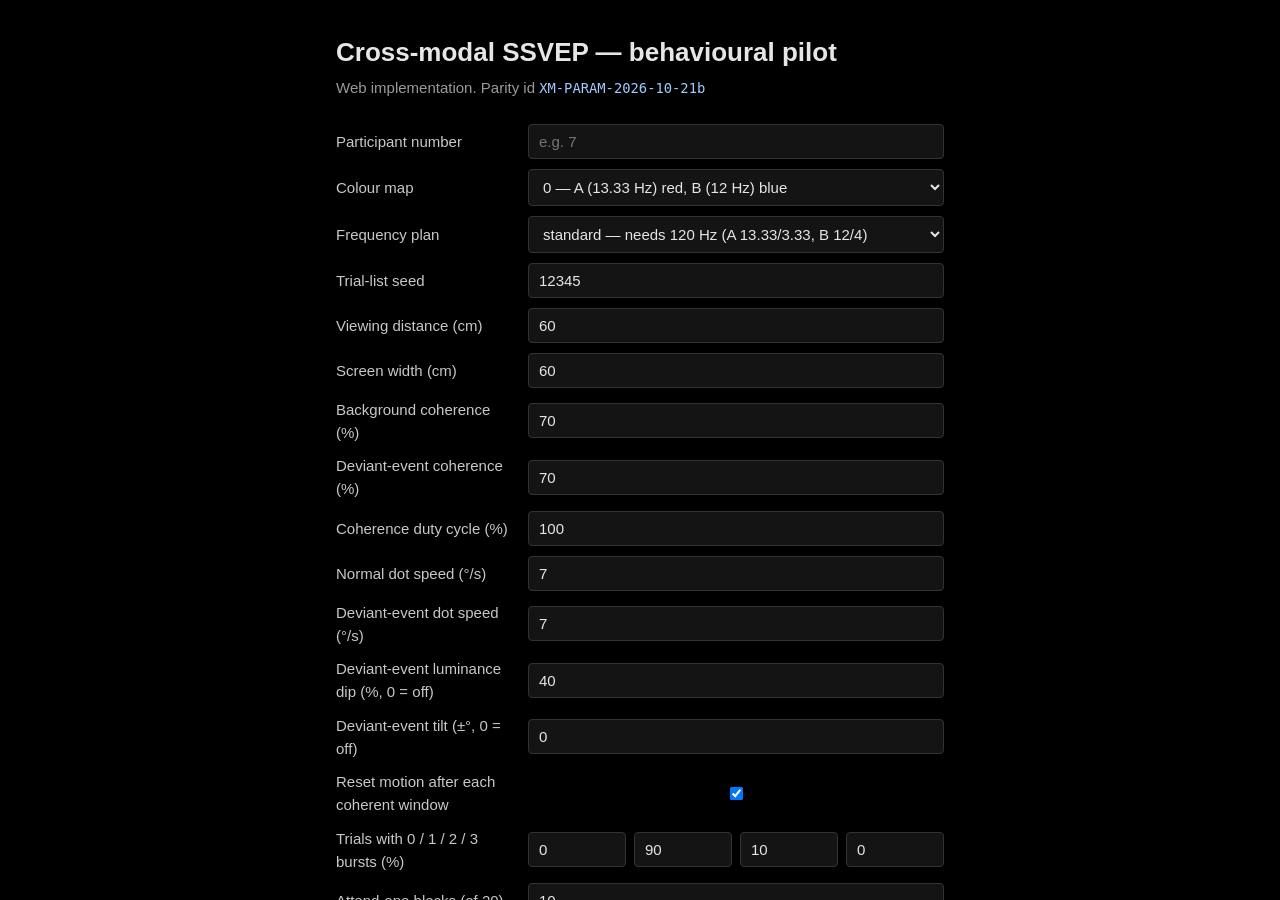
<file: index.html>
<!doctype html>
<html lang="en">
<head>
<meta charset="utf-8">
<meta name="viewport" content="width=device-width, initial-scale=1">
<title>Cross-modal SSVEP</title>
<link rel="stylesheet" href="css/style.css">
</head>
<body>

<!-- setup form (replaced by the canvas once the session starts) -->
<div id="setup">
  <div class="sheet">
    <h1>Cross-modal SSVEP &mdash; behavioural pilot</h1>
    <p class="sub">Web implementation. Parity id <code id="cfgParity"></code></p>

    <div class="row">
      <label for="participant">Participant number</label>
      <input id="participant" type="number" min="0" autocomplete="off" placeholder="e.g. 7">
    </div>
    <div class="row">
      <label for="colorMap">Colour map</label>
      <select id="colorMap">
        <option value="0">0 &mdash; A (13.33 Hz) red, B (12 Hz) blue</option>
        <option value="1">1 &mdash; A (13.33 Hz) blue, B (12 Hz) red</option>
      </select>
    </div>
    <div class="row">
      <label for="plan">Frequency plan</label>
      <select id="plan">
        <option value="standard">standard &mdash; needs 120 Hz (A 13.33/3.33, B 12/4)</option>
        <option value="fallback60">fallback60 &mdash; 60 Hz only (A 10/3.33, B 12/4)</option>
      </select>
    </div>
    <div class="row">
      <label for="seed">Trial-list seed</label>
      <input id="seed" type="number" value="12345" autocomplete="off">
    </div>
    <div class="row">
      <label for="distCm">Viewing distance (cm)</label>
      <input id="distCm" type="number" step="0.5">
    </div>
    <div class="row">
      <label for="widthCm">Screen width (cm)</label>
      <input id="widthCm" type="number" step="0.5">
    </div>
    <div class="row">
      <label for="cohBgPct">Background coherence (%)</label>
      <input id="cohBgPct" type="number" min="0" max="100" step="any" autocomplete="off">
    </div>
    <div class="row">
      <label for="cohTgtPct">Deviant-event coherence (%)</label>
      <input id="cohTgtPct" type="number" min="0" max="100" step="any" autocomplete="off">
    </div>
    <div class="row">
      <label for="dutyPct">Coherence duty cycle (%)</label>
      <input id="dutyPct" type="number" min="0" max="100" step="any" autocomplete="off">
    </div>
    <div class="row">
      <label for="speedDegS">Normal dot speed (&deg;/s)</label>
      <input id="speedDegS" type="number" min="0" max="40" step="any" autocomplete="off">
    </div>
    <div class="row">
      <label for="burstSpeedDegS">Deviant-event dot speed (&deg;/s)</label>
      <input id="burstSpeedDegS" type="number" min="0" max="40" step="any" autocomplete="off">
    </div>
    <div class="row">
      <label for="lumDipPct">Deviant-event luminance dip (%, 0 = off)</label>
      <input id="lumDipPct" type="number" min="0" max="100" step="any" autocomplete="off">
    </div>
    <div class="row">
      <label for="tiltDeg">Deviant-event tilt (&plusmn;&deg;, 0 = off)</label>
      <input id="tiltDeg" type="number" min="0" max="90" step="any" autocomplete="off">
    </div>
    <div class="row">
      <label for="resetMotion">Reset motion after each coherent window</label>
      <input id="resetMotion" type="checkbox">
    </div>
    <div class="row">
      <label for="burstPct0">Trials with 0 / 1 / 2 / 3 bursts (%)</label>
      <span class="quad">
        <input id="burstPct0" type="number" min="0" max="100" step="any" autocomplete="off" aria-label="% of trials with 0 bursts">
        <input id="burstPct1" type="number" min="0" max="100" step="any" autocomplete="off" aria-label="% of trials with 1 burst">
        <input id="burstPct2" type="number" min="0" max="100" step="any" autocomplete="off" aria-label="% of trials with 2 bursts">
        <input id="burstPct3" type="number" min="0" max="100" step="any" autocomplete="off" aria-label="% of trials with 3 bursts">
      </span>
    </div>
    <div class="row">
      <label for="nOneBlocks">Attend-one blocks (of 20)</label>
      <input id="nOneBlocks" type="number" min="0" max="20" step="1" autocomplete="off">
    </div>
    <div class="row">
      <label for="soundOnPct">Sound-on trials in attend-both blocks (%)</label>
      <input id="soundOnPct" type="number" min="0" max="100" step="any" autocomplete="off">
    </div>

    <p class="note">
      Colour map and seed fill in from the participant number (map = number mod&nbsp;2,
      seed = 100000 + number); override only deliberately. Measure the visible screen width
      and the eye-to-screen distance &mdash; every size in degrees depends on them.
      <strong>The display must be set to 120&nbsp;Hz</strong>; the session refuses to start
      if the measured refresh cannot carry the chosen frequency plan.
    </p>
    <p class="note">
      Coherence: % of each colour's dots moving together during a background pulse. Duty cycle:
      % of each pulse period that is coherent; 100&nbsp;= continuous. Normal speed applies to every
      dot except the coherent dots of a deviant event. Defaults 50&nbsp;% / 50&nbsp;% /
      5&nbsp;&deg;/s (DESIGN_LOG.md, DECISIONS 28&ndash;29).
    </p>
    <p class="note">
      Deviant event (target pulse, DECISION 38): four independent layers, all applied together
      on the same event. Coherence (not below the background) and dot speed (0&ndash;40&nbsp;&deg;/s)
      of its coherent dots &mdash; set them equal to the background values and the event is not
      distinguishable by motion; luminance dip of that colour's dots (linear-light %, 0&nbsp;= off);
      tilt of its coherent direction by &plusmn;the angle, random sign per event (0&nbsp;= off). At
      least one layer must differ from the background. Defaults 95&nbsp;%, 5&nbsp;&deg;/s, 0, 0.
      Reset motion (default off, DECISION 33): at the end of every coherent window the coherent
      dots jump back by the distance they swept.
    </p>
    <p class="note">
      Blocks (DECISION 35): 20 blocks of 20 trials in random order. Attend-one blocks have only red-
      and blue-cue trials (half each) and never any sound; attend-both blocks have only the
      red-and-blue cue, with sound on the set % of trials, split evenly between sound matched to
      the red and to the blue array. Bursts per trial (DECISION 34): the four % must add up to 100;
      defaults 0 / 90 / 10 / 0; all bursts of a trial are in one colour, the cued one in
      attend-one blocks (DECISION 37). Sound plays only while the dots are on screen.
      All of these are saved with the data.
    </p>

    <ul class="facts">
      <li>Design: <span id="cfgTrials"></span></li>
      <li>Red and blue dot arrays, one aperture; flicker 13.33 / 12 Hz, coherence pulses 3.33 / 4 Hz</li>
      <li>Task: press SPACE for deviant events in the cued colour(s)</li>
    </ul>

    <p class="warn">
      Contains flickering visual patterns and sound. Do not run with anyone who has
      epilepsy, a seizure history, or photosensitivity. Set system volume before starting.
    </p>

    <p class="err" id="formErr"></p>
    <p><button id="startBtn">Start session</button></p>
    <p class="hint">
      <kbd>Esc</kbd> aborts at any time and still saves the trials completed so far.
      &middot; <a href="verify/verify.html">run the parity verifier</a>
    </p>
  </div>
</div>

<canvas id="stage" style="display:none"></canvas>
<div id="overlay" style="display:none"></div>

<script src="js/config.js?v=2026-10-21b"></script>
<script src="js/rng.js?v=2026-10-21b"></script>
<script src="js/design.js?v=2026-10-21b"></script>
<script src="js/stim.js?v=2026-10-21b"></script>
<script src="js/data.js?v=2026-10-21b"></script>
<script src="js/main.js?v=2026-10-21b"></script>
</body>
</html>
</file>
<file: css/style.css>
/* Cross-modal SSVEP -- web implementation styling.
 * Deliberately plain: the only thing that matters visually is that the
 * stimulus canvas is pure background colour with nothing else on it. */

* { box-sizing: border-box; }

html, body {
  margin: 0;
  padding: 0;
  background: #000;
  color: #e6e6e6;
  font-family: Helvetica, Arial, sans-serif;
  overflow: hidden;
}

#stage {
  display: block;
  position: fixed;
  inset: 0;
  background: #000;
}

#overlay {
  position: fixed;
  inset: 0;
  display: none;
  align-items: center;
  justify-content: center;
  background: #000;
  z-index: 10;
}

#setup {
  position: fixed;
  inset: 0;
  display: flex;
  align-items: flex-start;
  justify-content: center;
  overflow-y: auto;
  padding: 32px 16px;
}

.sheet {
  max-width: 640px;
  width: 100%;
  text-align: center;
  line-height: 1.55;
  font-size: 18px;
  padding: 0 16px;
}

#setup .sheet { text-align: left; }

h1 { font-size: 26px; font-weight: 600; margin: 0 0 4px; }
h2 { font-size: 24px; font-weight: 600; margin: 0 0 18px; }
p  { margin: 0 0 14px; }

.sub  { color: #9a9a9a; font-size: 15px; margin-bottom: 24px; }
.hint { color: #8a8a8a; font-size: 15px; margin-top: 26px; }
.note { color: #9a9a9a; font-size: 15px; }
.err  { color: #e06c6c; min-height: 1.2em; }
.warn {
  color: #e8c37a;
  font-size: 15px;
  border-left: 3px solid #6b5520;
  padding-left: 12px;
}

.quote { font-size: 22px; margin: 20px 0; }
.keys  { font-size: 40px; letter-spacing: 10px; margin: 18px 0 6px; }

.row { display: flex; align-items: center; gap: 12px; margin-bottom: 10px; }
.row label { flex: 0 0 180px; font-size: 15px; color: #c8c8c8; }
.row input, .row select {
  flex: 1 1 auto;
  background: #141414;
  color: #e6e6e6;
  border: 1px solid #333;
  border-radius: 4px;
  padding: 8px 10px;
  font-size: 15px;
  font-family: inherit;
}

.row .quad { flex: 1 1 auto; display: flex; gap: 8px; min-width: 0; }
.row .quad input { flex: 1 1 0; min-width: 0; }

.facts { color: #9a9a9a; font-size: 15px; padding-left: 20px; }
.facts li { margin-bottom: 4px; }

button {
  background: #1f6feb;
  color: #fff;
  border: 0;
  border-radius: 5px;
  padding: 11px 22px;
  font-size: 16px;
  font-family: inherit;
  cursor: pointer;
}
button:hover { background: #2d7ff9; }

kbd {
  background: #1c1c1c;
  border: 1px solid #3a3a3a;
  border-bottom-width: 2px;
  border-radius: 4px;
  padding: 1px 6px;
  font-family: inherit;
  font-size: 0.9em;
}

code { color: #9ecbff; font-size: 0.92em; }
a { color: #6ea8ff; }

table.kv { margin: 0 auto; border-collapse: collapse; font-size: 16px; }
table.kv td { padding: 4px 14px; border-bottom: 1px solid #1c1c1c; text-align: left; }
table.kv td:first-child { color: #9a9a9a; }

pre {
  text-align: left;
  background: #101010;
  padding: 12px;
  border-radius: 4px;
  overflow-x: auto;
  font-size: 13px;
}
</file>
